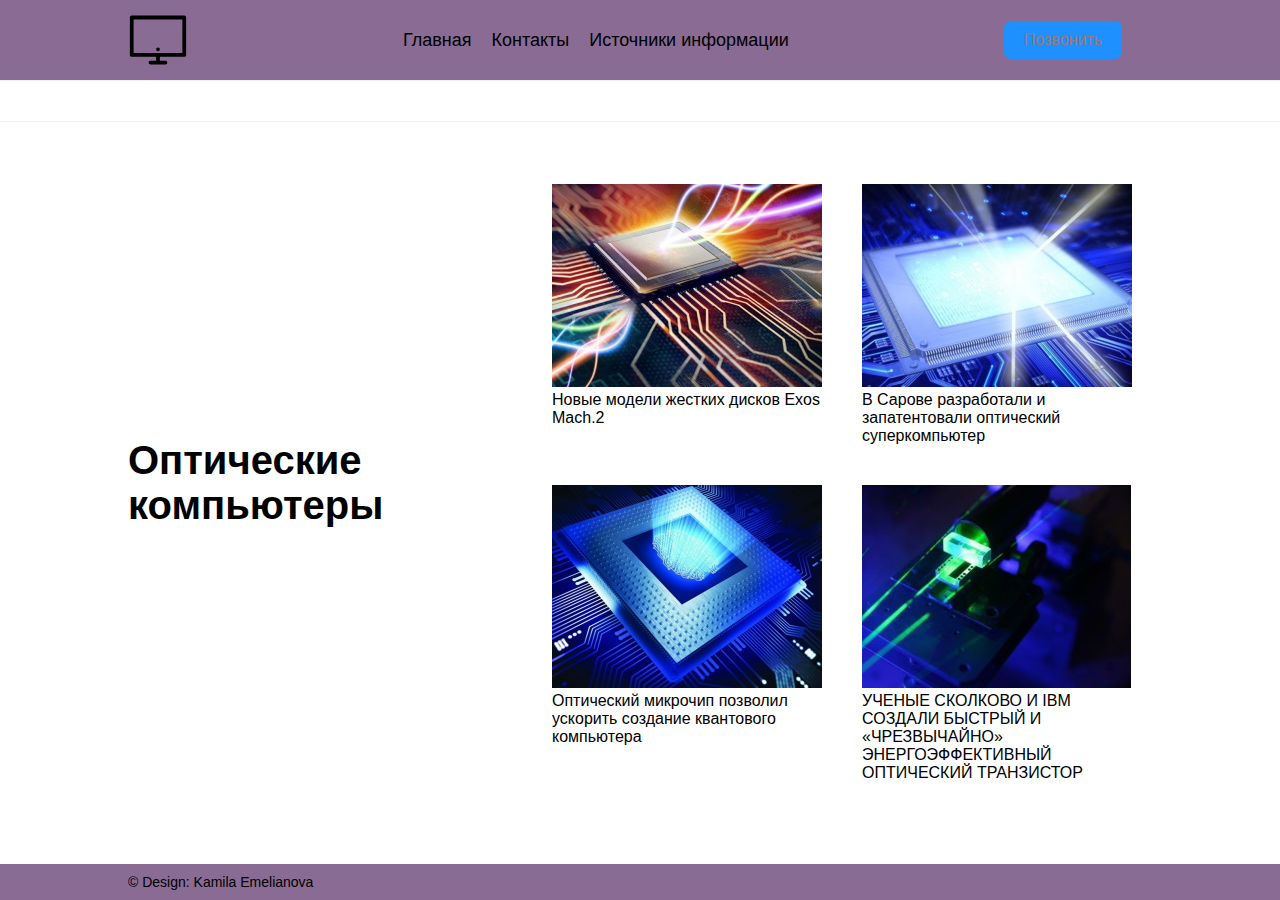
<file: index.html>
<!DOCTYPE html>
<html lang="ru">

<head>
  <meta charset="UTF-8" />
  <meta http-equiv="X-UA-Compatible" content="IE=edge" />
  <meta name="viewport" content="width=device-width, initial-scale=1.0" />
  <link rel="stylesheet" href="style.css" />
  <title>Оптические компьютеры</title>
</head>

<body>
  <header class="header">
    <section class="sec">
      <img src="./icons/icon.svg" alt="logo" class="logo" />
      <nav class="navbar">
        <ul class="navbar__list">
          <li class="navbar__item">
            <a href="index.html">Главная</a>
          </li>
          <li class="navbar__item">
            <a href="cont.html">Контакты</a>
          </li>
          <li class="navbar__item">
            <a href="inf.html">Источники информации</a>
          </li>
        </ul>
      </nav>
      <a href="tel:+79999999999" class="call-button">Позвонить</a>
    </section>
  </header>
  <div class="ticker">
    <span>Оптические компьютеры</span>
  </div>
  <main class="main">
    <div class="left-side">
      <h1 class="title">Оптические компьютеры</h1>
    </div>
    <div class="right-side">
      <ul class="image-list">
        <li class="image-list__item">
          <a href=vint.html>
            <img src="images/teh.1small .jpg" alt="Exos Mach.2 " class="image" />
            <p>Новые модели жестких дисков Exos Mach.2</p>
          </a>
        </li>
        <li class="image-list__item">
          <a href=teh2.html>
            <img src="images/teh.3 small .jpg" alt="Exos Mach.2 " class="image" />
            <p>В Сарове разработали и запатентовали оптический суперкомпьютер</p>
          </a>
        </li>
        <li class="image-list__item">
          <a href=teh3.html>
            <img src="images/teh.5 small .jpg" alt="Exos Mach.2 " class="image" />
            <p>Оптический микрочип позволил ускорить создание квантового компьютера</p>
          </a>
        </li>
        <li class="image-list__item">
          <a href=teh4.html>
            <img src="images/teh.4 small .jpg" alt="Exos Mach.2 " class="image" />
            <p>УЧЕНЫЕ СКОЛКОВО И IBM СОЗДАЛИ БЫСТРЫЙ И «ЧРЕЗВЫЧАЙНО» ЭНЕРГОЭФФЕКТИВНЫЙ ОПТИЧЕСКИЙ ТРАНЗИСТОР</p>
          </a>
        </li>
      </ul>
    </div>
  </main>
  <footer>
    <section class="sec">
     <p class="p-footer">&copy; Design: Kamila Emelianova</p>
    </section>
  </footer>
</body>

</html>
</file>
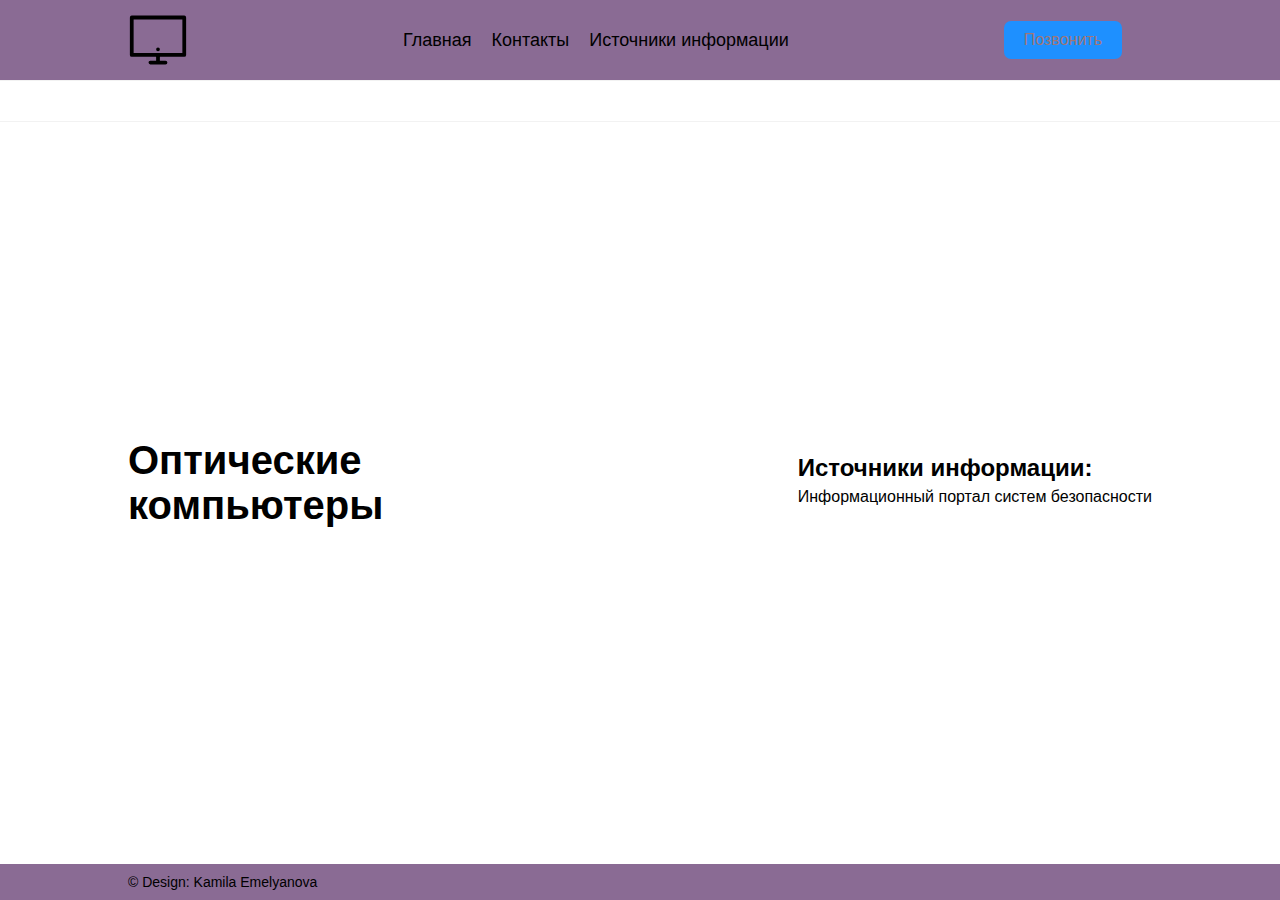
<file: inf.html>
<!DOCTYPE html>
<html lang="ru">

<head>
  <meta charset="UTF-8" />
  <meta http-equiv="X-UA-Compatible" content="IE=edge" />
  <meta name="viewport" content="width=device-width, initial-scale=1.0" />
  <link rel="stylesheet" href="style.css" />
  <title>Оптические компьютеры</title>
</head>

<body>
  <header class="header">
    <section class="sec">
      <img src="./icons/icon.svg" alt="logo" class="logo" />
      <nav class="navbar">
        <ul class="navbar__list">
          <li class="navbar__item">
            <a href="index.html">Главная</a>
          </li>
          <li class="navbar__item">
            <a href="cont.html">Контакты</a>
          </li>
          <li class="navbar__item">
            <a href="inf.html">Источники информации</a>
          </li>
        </ul>
      </nav>
      <a href="tel:+79999999999" class="call-button">Позвонить</a>
    </section>
  </header>
  <div class="ticker">
    <span>Оптические компьютеры</span>
  </div>
  <main class="main">
    <div class="left-side">
      <h1 class="title">Оптические компьютеры</h1>
    </div>
    <div class="right-side">
      <ul class="image-list">
        <li>
          <h2>Источники информации:</h2>
          <p class="abz navbar__item">
            <a href="https://bezopasnik.info">Информационный портал систем безопасности</a>
          </p>
        </li>
      </ul>
    </div>
  </main>
  <footer>
    <section class="sec">
      <p class="p-footer">&copy; Design: Kamila Emelyanova <section class="sec">
      </p>
    </section>
  </footer>
</body>

</html>
</file>
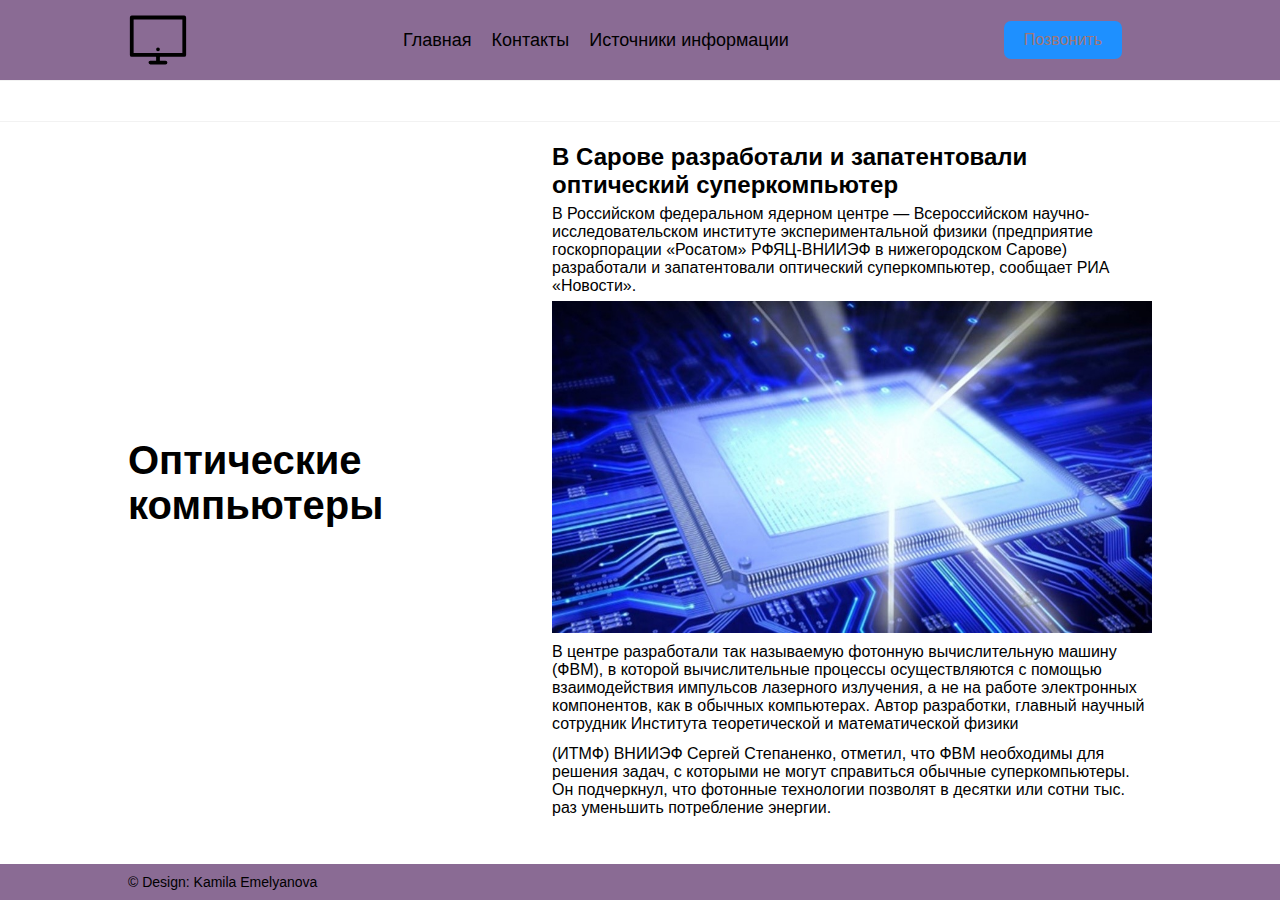
<file: teh2.html>
<!DOCTYPE html>
<html lang="ru">

<head>
  <meta charset="UTF-8" />
  <meta http-equiv="X-UA-Compatible" content="IE=edge" />
  <meta name="viewport" content="width=device-width, initial-scale=1.0" />
  <link rel="stylesheet" href="style.css" />
  <title>Оптические компьютеры</title>
</head>

<body>
  <header class="header">
    <section class="sec">
      <img src="./icons/icon.svg" alt="logo" class="logo" />
      <nav class="navbar">
        <ul class="navbar__list">
          <li class="navbar__item">
            <a href="index.html">Главная</a>
          </li>
          <li class="navbar__item">
            <a href="cont.html">Контакты</a>
          </li>
          <li class="navbar__item">
            <a href="inf.html">Источники информации</a>
          </li>
        </ul>
      </nav>
      <a href="tel:+79999999999" class="call-button">Позвонить</a>
    </section>
  </header>
  <div class="ticker">
    <span>Оптические компьютеры</span>
  </div>
  <main class="main">
    <div class="left-side">
      <h1 class="title">Оптические компьютеры</h1>
    </div>
    <div class="right-side">
      <ul class="image-list">
        <li>
          <h2>В Сарове разработали и запатентовали оптический суперкомпьютер</h2>
          <p class="abz">
            В Российском федеральном ядерном центре — Всероссийском научно-исследовательском институте экспериментальной
            физики (предприятие госкорпорации «Росатом» РФЯЦ-ВНИИЭФ в нижегородском Сарове) разработали и запатентовали
            оптический суперкомпьютер, сообщает РИА «Новости».
          </p>
          <img src="images/teh.3.jpg" alt="Exos Mach.2 " class="image" />
          <p class="abz">
            В центре разработали так называемую фотонную вычислительную машину (ФВМ), в которой вычислительные процессы
            осуществляются с помощью взаимодействия импульсов лазерного излучения, а не на работе электронных
            компонентов, как в обычных компьютерах. Автор разработки, главный научный сотрудник Института теоретической
            и математической физики
          </p>
          <p class="abz">
            (ИТМФ) ВНИИЭФ Сергей Степаненко, отметил, что ФВМ необходимы для решения задач, с которыми не могут
            справиться обычные суперкомпьютеры.
            Он подчеркнул, что фотонные технологии позволят в десятки или сотни тыс. раз уменьшить потребление энергии.


          </p>
        </li>
      </ul>
    </div>
  </main>
  <footer>
    <section class="sec">
      <p class="p-footer">&copy; Design: Kamila Emelyanova    <section class="sec">
      </p>
    </section>
  </footer>
</body>

</html>
</file>
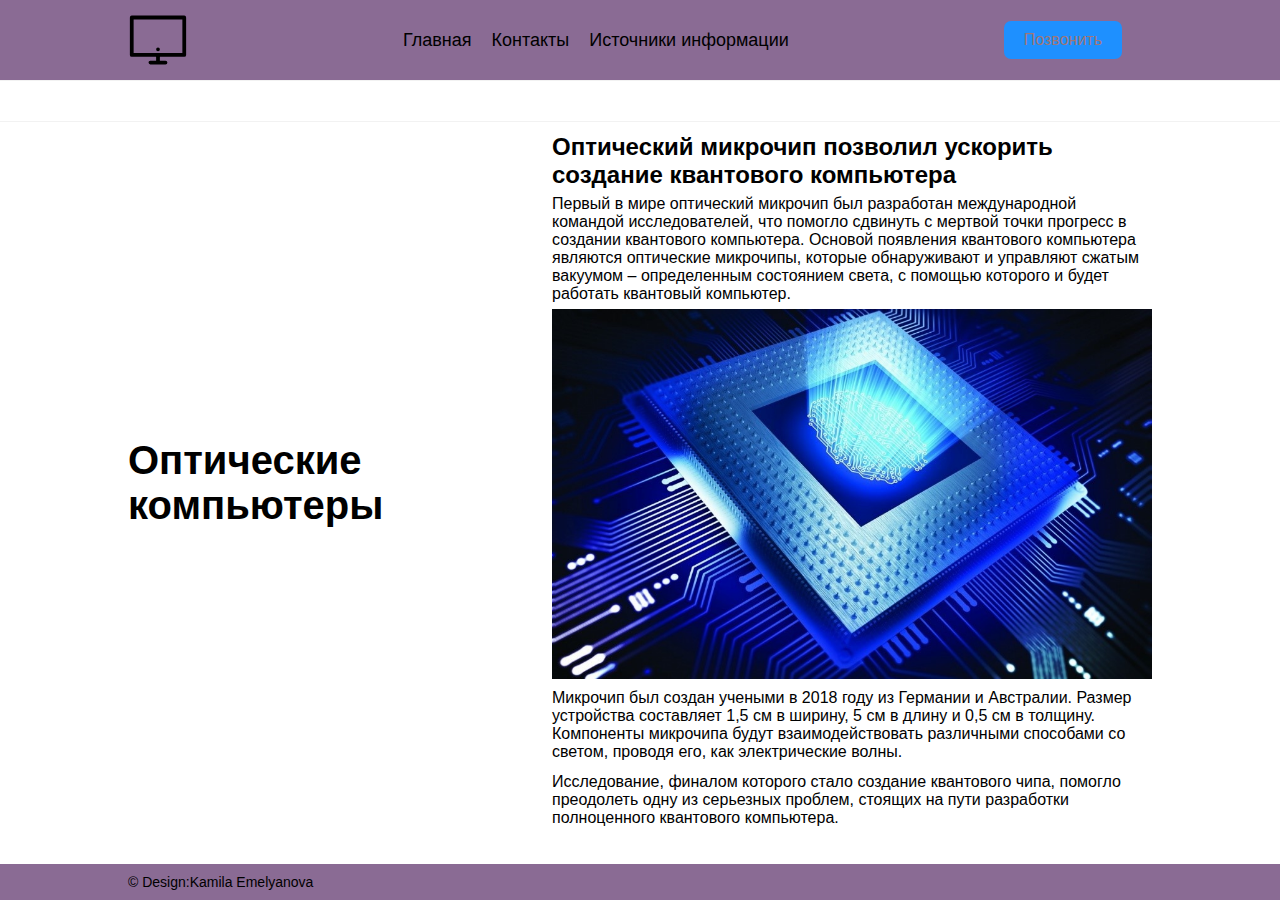
<file: teh3.html>
<!DOCTYPE html>
<html lang="ru">

<head>
  <meta charset="UTF-8" />
  <meta http-equiv="X-UA-Compatible" content="IE=edge" />
  <meta name="viewport" content="width=device-width, initial-scale=1.0" />
  <link rel="stylesheet" href="style.css" />
  <title>Оптические компьютеры</title>
</head>

<body>
  <header class="header">
    <section class="sec">
      <img src="./icons/icon.svg" alt="logo" class="logo" />
      <nav class="navbar">
        <ul class="navbar__list">
          <li class="navbar__item">
            <a href="index.html">Главная</a>
          </li>
          <li class="navbar__item">
            <a href="cont.html">Контакты</a>
          </li>
          <li class="navbar__item">
            <a href="inf.html">Источники информации</a>
          </li>
        </ul>
      </nav>
      <a href="tel:+79999999999" class="call-button">Позвонить</a>
    </section>
  </header>
  <div class="ticker">
    <span>Оптические компьютеры</span>
  </div>
  <main class="main">
    <div class="left-side">
      <h1 class="title">Оптические компьютеры</h1>
    </div>
    <div class="right-side">
      <ul class="image-list">
        <li>
          <h2>Оптический микрочип позволил ускорить создание квантового компьютера</h2>
          <p class="abz">
            Первый в мире оптический микрочип был разработан международной командой исследователей, что помогло сдвинуть
            с мертвой точки прогресс в создании квантового компьютера.
            Основой появления квантового компьютера являются оптические микрочипы, которые обнаруживают и управляют
            сжатым вакуумом – определенным состоянием света, с помощью которого и будет работать квантовый компьютер.

          </p>
          <img src="images/teh.5.jpg" alt="Exos Mach.2 " class="image" />
          <p class="abz">
            Микрочип был создан учеными в 2018 году из Германии и Австралии. Размер устройства составляет 1,5 см в
            ширину, 5 см в длину и 0,5 см в толщину. Компоненты микрочипа будут взаимодействовать различными способами
            со светом, проводя его, как электрические волны.
          </p>
          <p class="abz">
            Исследование, финалом которого стало создание квантового чипа, помогло преодолеть одну из серьезных проблем,
            стоящих на пути разработки полноценного квантового компьютера.
          </p>
        </li>
      </ul>
    </div>
  </main>
  <footer>
    <section class="sec">
      <p class="p-footer">&copy; Design:Kamila Emelyanova     <section class="sec">
      </p>
    </section>
  </footer>
</body>

</html>
</file>
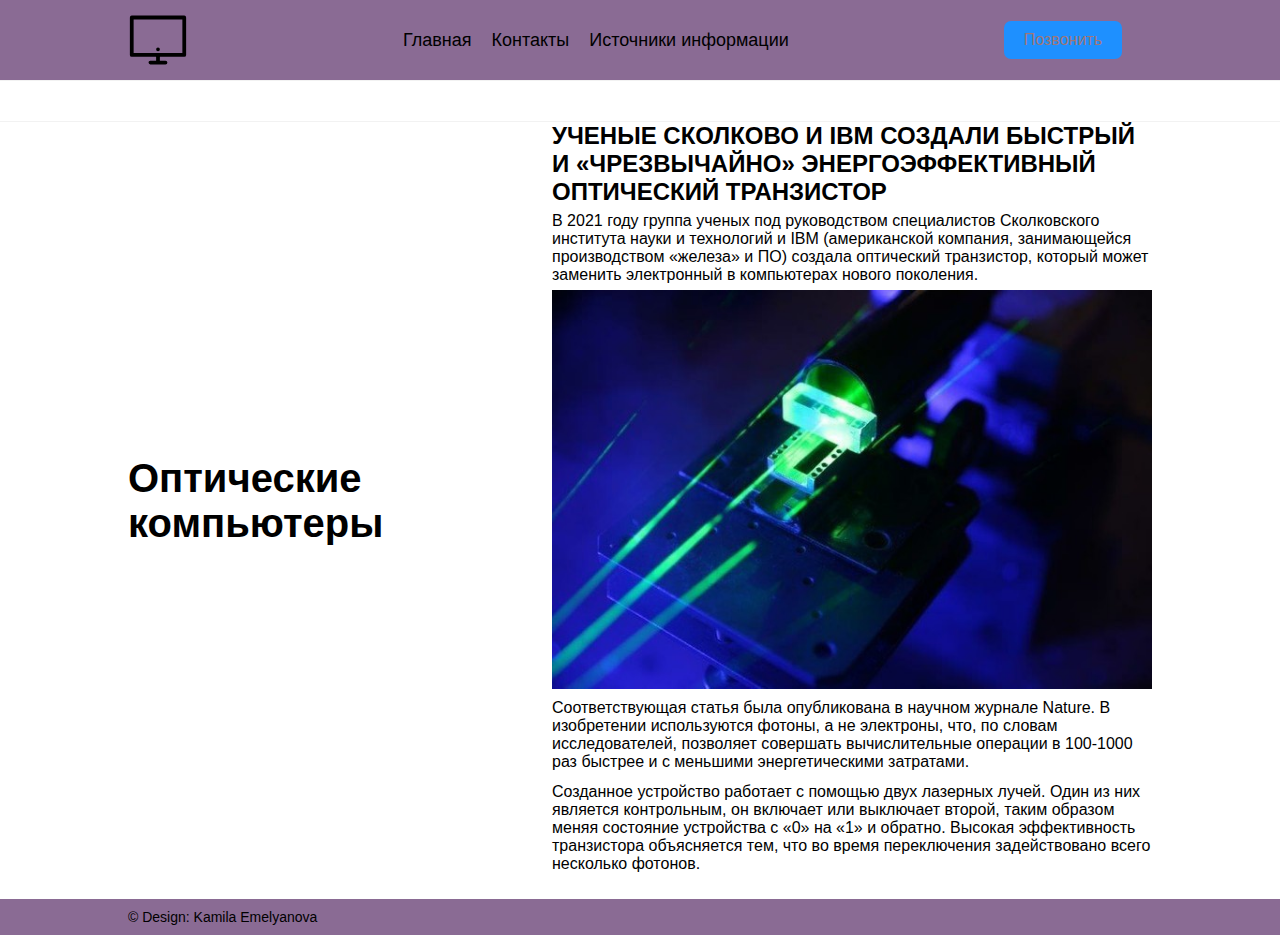
<file: teh4.html>
<!DOCTYPE html>
<html lang="ru">

<head>
  <meta charset="UTF-8" />
  <meta http-equiv="X-UA-Compatible" content="IE=edge" />
  <meta name="viewport" content="width=device-width, initial-scale=1.0" />
  <link rel="stylesheet" href="style.css" />
  <title>Оптические компьютеры</title>
</head>

<body>
  <header class="header">
    <section class="sec">
      <img src="./icons/icon.svg" alt="logo" class="logo" />
      <nav class="navbar">
        <ul class="navbar__list">
          <li class="navbar__item">
            <a href="index.html">Главная</a>
          </li>
          <li class="navbar__item">
            <a href="cont.html">Контакты</a>
          </li>
          <li class="navbar__item">
            <a href="inf.html">Источники информации</a>
          </li>
        </ul>
      </nav>
      <a href="tel:+79999999999" class="call-button">Позвонить</a>
    </section>
  </header>
  <div class="ticker">
    <span>Оптические компьютеры</span>
  </div>
  <main class="main">
    <div class="left-side">
      <h1 class="title">Оптические компьютеры</h1>
    </div>
    <div class="right-side">
      <ul class="image-list">
        <li>
          <h2>УЧЕНЫЕ СКОЛКОВО И IBM СОЗДАЛИ БЫСТРЫЙ И «ЧРЕЗВЫЧАЙНО» ЭНЕРГОЭФФЕКТИВНЫЙ ОПТИЧЕСКИЙ ТРАНЗИСТОР</h2>
          <p class="abz">
            В 2021 году группа ученых под руководством специалистов Сколковского института науки и технологий и IBM
            (американской компания, занимающейся производством «железа» и ПО) создала оптический транзистор, который
            может заменить электронный в компьютерах нового поколения.
          </p>
          <img src="images/teh.4.jpg" alt="Exos Mach.2 " class="image" />
          <p class="abz">
            Соответствующая статья была опубликована в научном журнале Nature. В изобретении используются фотоны, а не
            электроны, что, по словам исследователей, позволяет совершать вычислительные операции в 100-1000 раз быстрее
            и с меньшими энергетическими затратами.
          </p>
          <p class="abz">
            Созданное устройство работает с помощью двух лазерных лучей. Один из них является контрольным, он включает
            или выключает второй, таким образом меняя состояние устройства с «0» на «1» и обратно. Высокая эффективность
            транзистора объясняется тем, что во время переключения задействовано всего несколько фотонов.
          </p>
        </li>
      </ul>
    </div>
  </main>
  <footer>
    <section class="sec">
      <p class="p-footer">&copy; Design: Kamila Emelyanova</p>
    </section>
  </footer>
</body>

</html>
</file>
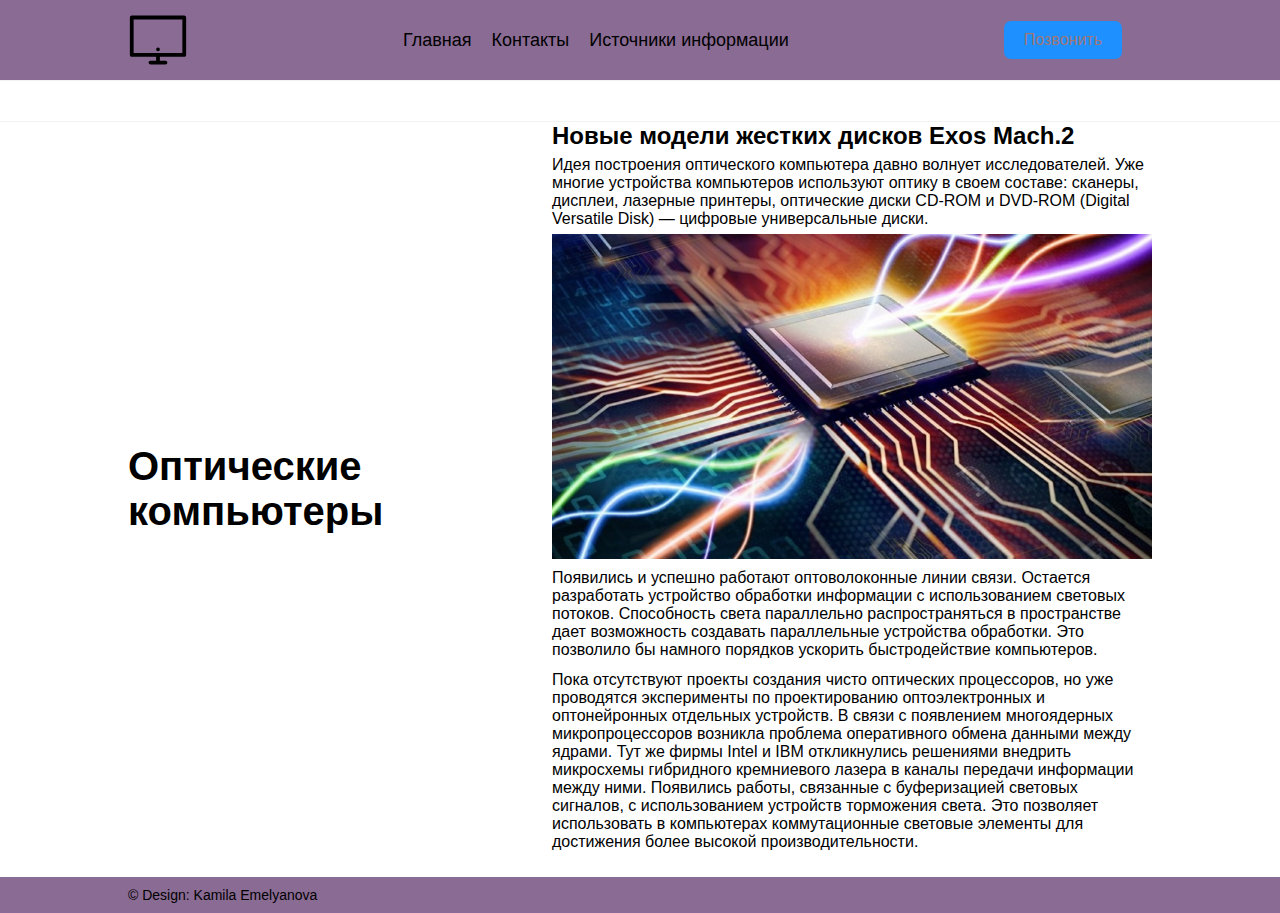
<file: vint.html>
<!DOCTYPE html>
<html lang="ru">

<head>
  <meta charset="UTF-8" />
  <meta http-equiv="X-UA-Compatible" content="IE=edge" />
  <meta name="viewport" content="width=device-width, initial-scale=1.0" />
  <link rel="stylesheet" href="style.css" />
  <title>Оптические компьютеры</title>
</head>

<body>
  <header class="header">
    <section class="sec">
      <img src="./icons/icon.svg" alt="logo" class="logo" />
      <nav class="navbar">
        <ul class="navbar__list">
          <li class="navbar__item">
            <a href="index.html">Главная</a>
          </li>
          <li class="navbar__item">
            <a href="cont.html">Контакты</a>
          </li>
          <li class="navbar__item">
            <a href="inf.html">Источники информации</a>
          </li>
        </ul>
      </nav>
      <a href="tel:+79999999999" class="call-button">Позвонить</a>
    </section>
  </header>
  <div class="ticker">
    <span>Оптические компьютеры</span>
  </div>
  <main class="main">
    <div class="left-side">
      <h1 class="title">Оптические компьютеры</h1>
    </div>
    <div class="right-side">
      <ul class="image-list">
        <li>
          <h2>Новые модели жестких дисков Exos Mach.2</h2>
          <p class="abz">
            Идея построения оптического компьютера давно волнует исследователей. Уже многие устройства компьютеров используют оптику в своем составе: сканеры, дисплеи, лазерные принтеры, оптические диски CD-ROM и DVD-ROM (Digital Versatile Disk) — цифровые универсальные диски. 
          </p>
          <img src="images/teh.1.jpg" alt="Exos Mach.2 " class="image" />
          <p class="abz">
            Появились и успешно работают оптоволоконные линии связи. Остается разработать устройство обработки информации с использованием световых потоков. Способность света параллельно распространяться в пространстве дает возможность создавать параллельные устройства обработки. Это позволило бы намного порядков ускорить быстродействие компьютеров.
          </p>
          <p class="abz">
            Пока отсутствуют проекты создания чисто оптических процессоров, но уже проводятся эксперименты по проектированию оптоэлектронных и оптонейронных отдельных устройств. В связи с появлением многоядерных микропроцессоров возникла проблема оперативного обмена данными между ядрами. Тут же фирмы Intel и IBM откликнулись решениями внедрить микросхемы гибридного кремниевого лазера в каналы передачи информации между ними. Появились работы, связанные с буферизацией световых сигналов, с использованием устройств торможения света. Это позволяет использовать в компьютерах коммутационные световые элементы для достижения более высокой производительности.
          </p>
        </li>
      </ul>
    </div>
  </main>
  <footer>
    <section class="sec">
      <p class="p-footer">&copy; Design: Kamila Emelyanova</p>
    </section>
  </footer>
</body>

</html>
</file>
<file: style.css>
* {
  padding: 0;
  margin: 0;
}

a {
  all: unset;
}

html,
body {
  height: 100%;
  width: 100%;
  font-family: Verdana, Geneva, Tahoma, sans-serif;
}
ul {
  list-style-type: none;
}

body { 
  margin: auto;
  display: flex;
  flex-direction: column;
  overflow: scroll;
}

.sec {
  max-width: 1024px;
  margin: auto;
  display: flex;
  align-items: center;
  justify-content: space-between;
}

.header, footer { 
  padding: 10px 0;
  background-color: rgb(138, 107, 148);
}

.logo {
  width: 60px;
}

.navbar {
  font-size: 18px;
}

h1 {
  font-size: 40px;
}

.navbar__list {
  display: flex;
}

.navbar__item:hover {
  color: rgb(209, 115, 197);
  cursor: pointer;
  text-decoration: underline;
}

.image-list__item:hover {
  color: rgb(175, 50, 137);
  cursor: pointer;
  text-decoration: underline;
}

.navbar__item:not(:last-child) {
  margin-right: 20px;
}

.left-side {
  max-width: 380px;
}

.image-list {
  display: flex;
  flex-wrap: wrap;
  gap: 40px;
  max-width: 600px;
}

.image-list__item a p {
  max-width: 270px;
}

.image {
  max-width: 600px;
}

.call-button {
  all: unset;
  background-color: dodgerblue;
  padding: 10px 20px;
  margin-right: 30px;
  border-radius: 7px;
  color: rgb(161, 118, 118);
}

.call-button:hover {
  background-color: rgb(202, 142, 226);
  cursor: pointer;
}

.main {
  display: flex;
  max-width: 1024px;
  align-items: center;
  margin: auto;
  justify-content: space-between;
  width: 100%;
}

.p-footer {
  font-size: 14px;
}

footer {
  margin-top: 20px;
}

.abz {
  padding: 6px 0;
}

@keyframes scroll {
  0% {
    transform: translate(0, 0);
  }
  100% {
    transform: translate(-100%, 0);
  }
}

.ticker {
  overflow: hidden;
  border-top: 1px solid rgba(128, 128, 128, 0.1);
  border-bottom: 1px solid rgba(128, 128, 128, 0.1);
  min-height: 40px;
}

.ticker span {
  display: inline-block;
  width: 100%;
  padding: 10px 0;
  padding-left: 100%;
  animation: scroll 15s infinite linear;
}

@media screen and (max-width: 786px) {
  .main {
    flex-direction: column;
  }

  h1 {
    font-size: 32px;
  }

  .left-side {
    max-width: 100%;
    margin-bottom: 10px;
    text-align: center;
  }

  .navbar__item {
    margin: 0 !important;
  }

  .navbar__list {
    flex-wrap: wrap;
    max-width: 250px;
    justify-content: space-evenly;
    gap: 5px;
  }
}

@media screen and (max-width: 480px) {
  h1 {
    font-size: 28px;
  }

  .logo {
    display: none;
  }

  .call-button {
    padding: 5px 10px;
  }

  .image-list {
    flex-direction: column;
  }
}
</file>
